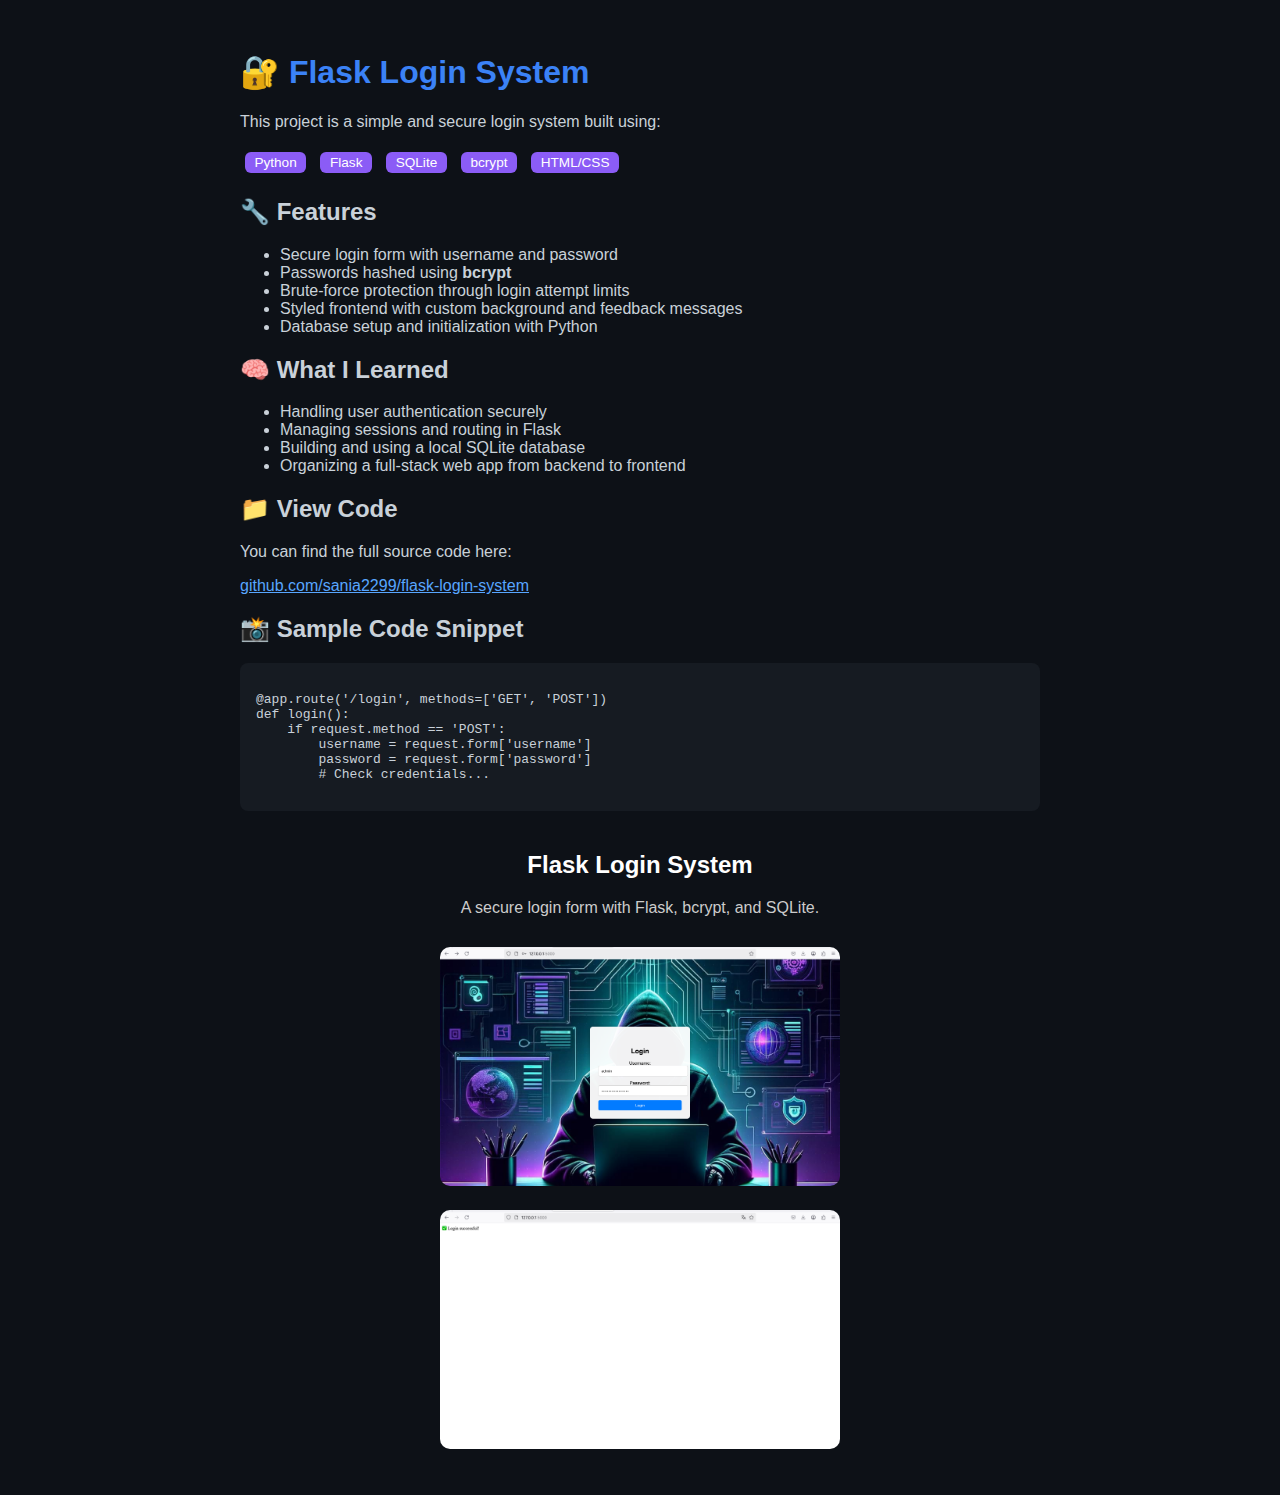
<file: flask-login-system.html>
<!DOCTYPE html>
<html lang="en">
<head>
  <meta charset="UTF-8" />
  <meta name="viewport" content="width=device-width, initial-scale=1.0"/>
  <title>Flask Login System</title>
  <style>
    body {
      background-color: #0d1117;
      color: #c9d1d9;
      font-family: 'Segoe UI', Tahoma, Geneva, Verdana, sans-serif;
      padding: 2rem;
      max-width: 800px;
      margin: auto;
    }
    h1 {
      color: #3b82f6;
    }
    .badge {
      display: inline-block;
      background: #8b5cf6;
      padding: 0.2rem 0.6rem;
      margin: 0.3rem;
      border-radius: 6px;
      color: #fff;
      font-size: 0.85rem;
    }
    a {
      color: #58a6ff;
    }
    .code-block {
      background: #161b22;
      padding: 1rem;
      border-radius: 8px;
      margin-top: 1rem;
      font-family: monospace;
      overflow-x: auto;
    }
  </style>
</head>
<body>
  <h1>🔐 Flask Login System</h1>
  <p>This project is a simple and secure login system built using:</p>
  <div>
    <span class="badge">Python</span>
    <span class="badge">Flask</span>
    <span class="badge">SQLite</span>
    <span class="badge">bcrypt</span>
    <span class="badge">HTML/CSS</span>
  </div>

  <h2>🔧 Features</h2>
  <ul>
    <li>Secure login form with username and password</li>
    <li>Passwords hashed using <strong>bcrypt</strong></li>
    <li>Brute-force protection through login attempt limits</li>
    <li>Styled frontend with custom background and feedback messages</li>
    <li>Database setup and initialization with Python</li>
  </ul>

  <h2>🧠 What I Learned</h2>
  <ul>
    <li>Handling user authentication securely</li>
    <li>Managing sessions and routing in Flask</li>
    <li>Building and using a local SQLite database</li>
    <li>Organizing a full-stack web app from backend to frontend</li>
  </ul>

  <h2>📁 View Code</h2>
  <p>You can find the full source code here:</p>
  <p><a href="https://github.com/sania2299/flask-login-system" target="_blank">github.com/sania2299/flask-login-system</a></p>

  <h2>📸 Sample Code Snippet</h2>
  <div class="code-block">
<pre>
@app.route('/login', methods=['GET', 'POST'])
def login():
    if request.method == 'POST':
        username = request.form['username']
        password = request.form['password']
        # Check credentials...
</pre>
  </div>

<section id="project" style="margin-top: 40px; text-align: center;">
  <h2 style="color: #ffffff;">Flask Login System</h2>
  <p style="color: #ccc; max-width: 700px; margin: auto;">
    A secure login form with Flask, bcrypt, and SQLite.
  </p>
  <div style="margin-top: 20px;">
    <img src="flask-login-system-screenshot-1.png" alt="Login form screenshot" width="400" style="margin: 10px; border-radius: 10px;">
    <img src="flask-login-system-screenshot-2.png" alt="Login success screenshot" width="400" style="margin: 10px; border-radius: 10px;">
  </div>
</section>

</body>
</html>
</file>
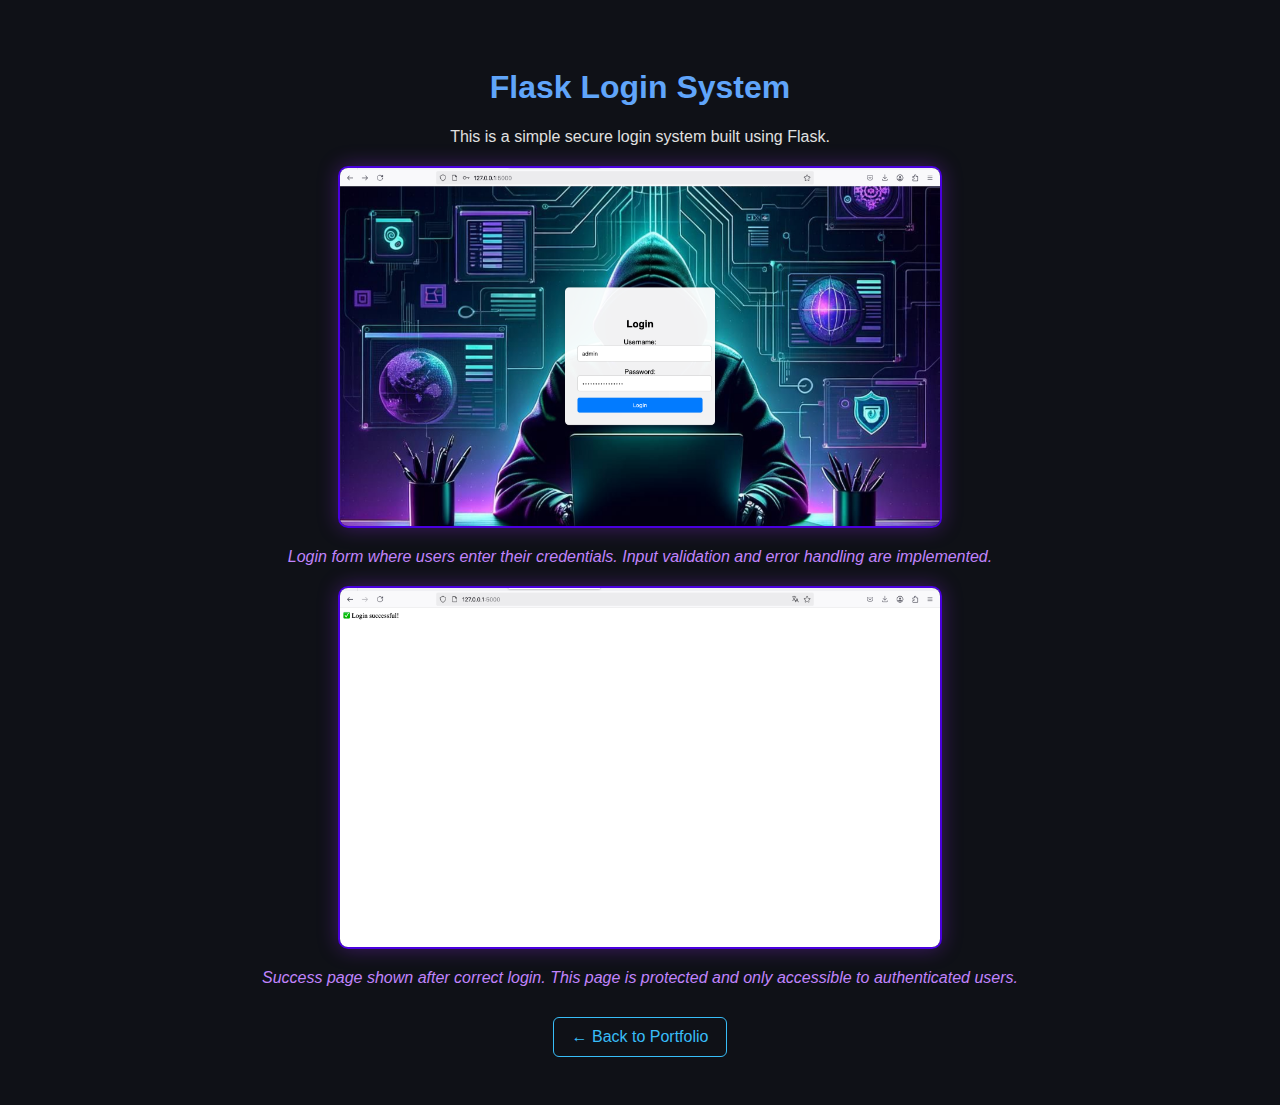
<file: flask-project-kopi.html>
<!DOCTYPE html>
<html lang="en">
<head>
  <meta charset="UTF-8" />
  <meta name="viewport" content="width=device-width, initial-scale=1.0"/>
  <title>Flask Login System</title>
  <link rel="stylesheet" href="style.css" />
  <style>
    .screenshot {
      max-width: 600px;
      width: 100%;
      height: auto;
      margin: 20px auto;
      box-shadow: 0 0 20px rgba(138, 43, 226, 0.4);
      border-radius: 10px;
      border: 2px solid #4a00e0;
      display: block;
    }

    .caption {
      margin-top: 10px;
      font-style: italic;
      color: #c084fc;
      max-width: 90%;
      margin-left: auto;
      margin-right: auto;
    }

    body {
      background-color: #0f1117;
      color: #e0e0e0;
      font-family: 'Segoe UI', Tahoma, Geneva, Verdana, sans-serif;
      text-align: center;
      padding: 40px;
    }

    h1 {
      color: #60a5fa;
    }

    .btn {
      display: inline-block;
      margin-top: 30px;
      text-decoration: none;
      color: #38bdf8;
      border: 1px solid #38bdf8;
      padding: 10px 18px;
      border-radius: 6px;
      transition: 0.3s ease;
    }

    .btn:hover {
      background: #38bdf8;
      color: #0f1117;
    }
  </style>
</head>
<body>

  <h1>Flask Login System</h1>
  <p>This is a simple secure login system built using Flask.</p>

  <div>
    <img src="flask-login-system-screenshot-1.png" alt="Login page screenshot" class="screenshot" />
    <div class="caption">
      Login form where users enter their credentials. Input validation and error handling are implemented.
    </div>
  </div>

  <div>
    <img src="flask-login-system-screenshot-2.png" alt="Success message screenshot" class="screenshot" />
    <div class="caption">
      Success page shown after correct login. This page is protected and only accessible to authenticated users.
    </div>
  </div>

  <a href="index.html" class="btn">← Back to Portfolio</a>

</body>
</html>
</file>
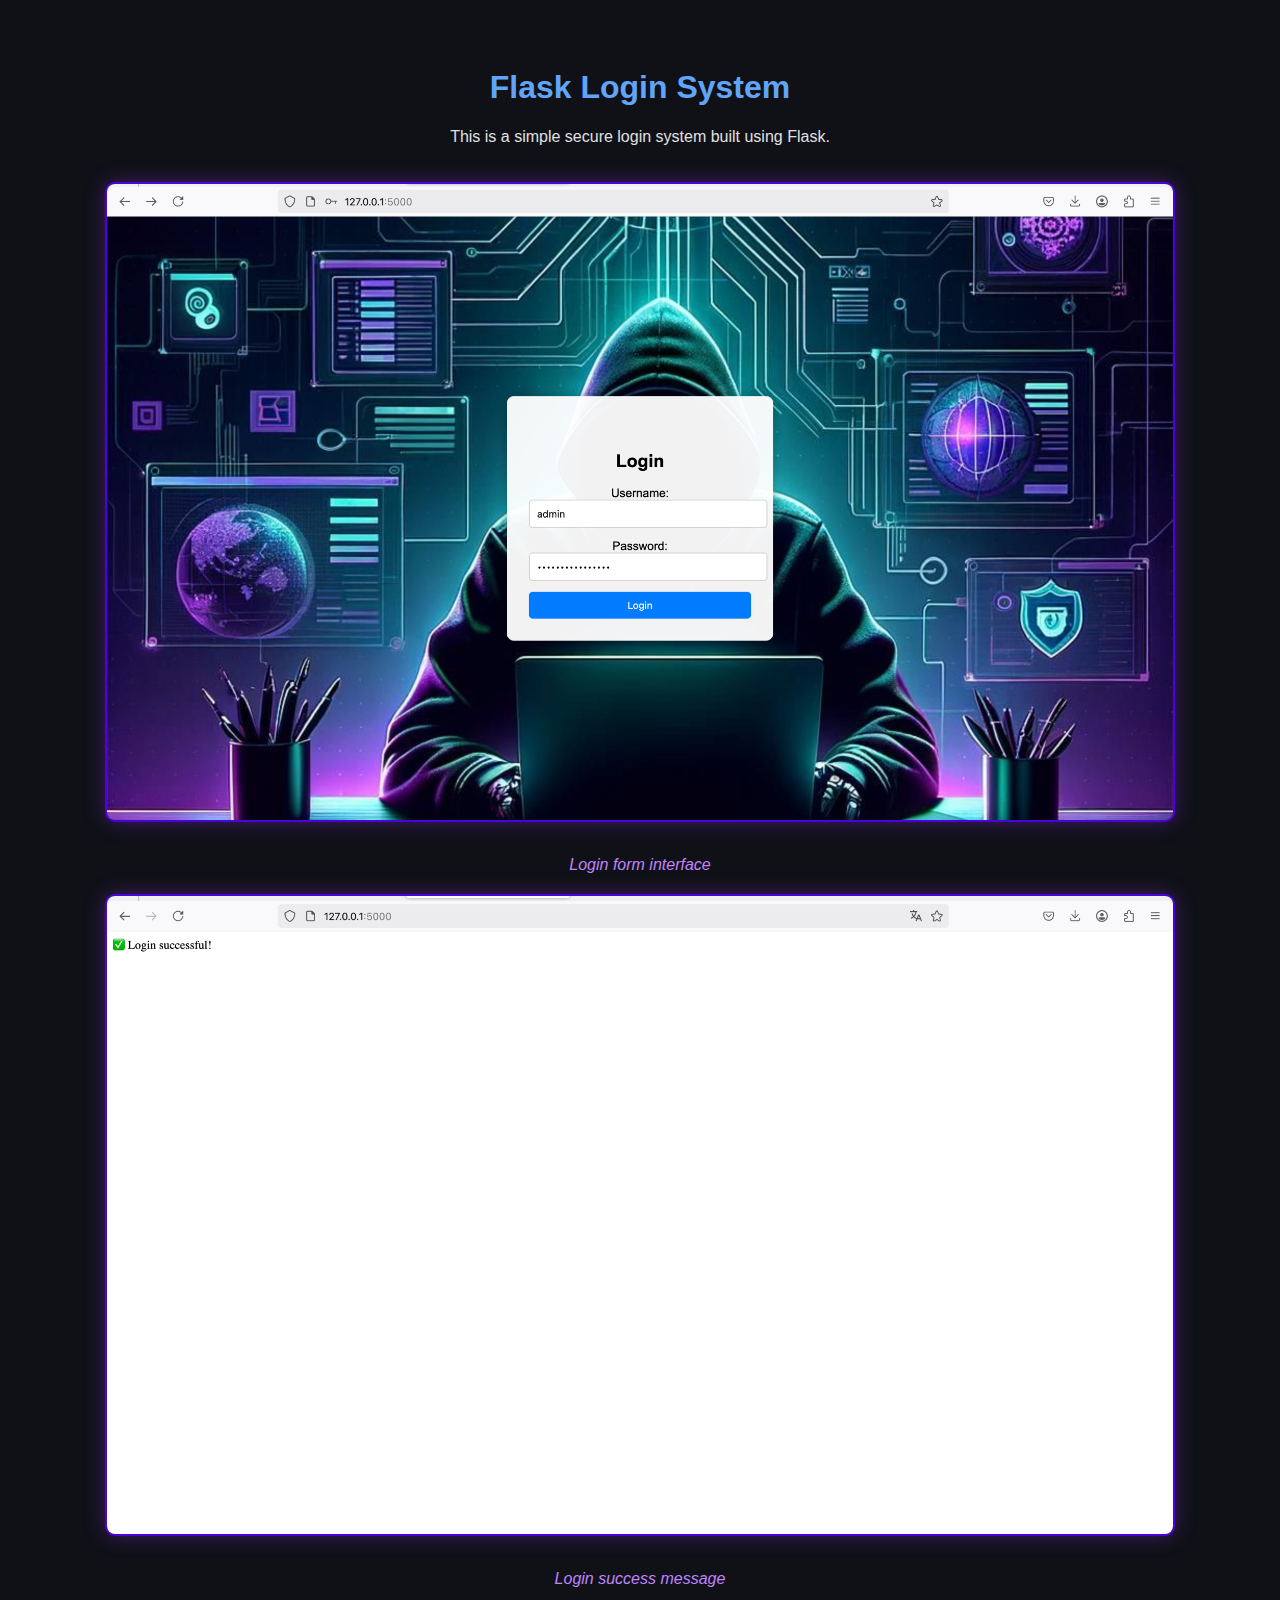
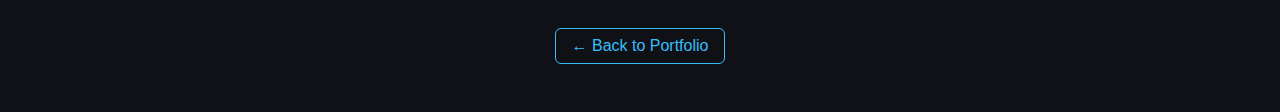
<file: flask-project.html>
<!DOCTYPE html>
<html lang="en">
<head>
  <meta charset="UTF-8" />
  <meta name="viewport" content="width=device-width, initial-scale=1.0"/>
  <title>Flask Login System</title>
  <style>
    body {
      background-color: #0f1117;
      color: #e0e0e0;
      font-family: 'Segoe UI', Tahoma, Geneva, Verdana, sans-serif;
      text-align: center;
      padding: 40px;
    }

    h1 {
      color: #60a5fa;
    }

    .screenshot {
      max-width: 90%;
      margin: 20px auto;
      box-shadow: 0 0 20px rgba(138, 43, 226, 0.4);
      border-radius: 10px;
      border: 2px solid #4a00e0;
    }

    .caption {
      margin-top: 10px;
      font-style: italic;
      color: #c084fc;
    }

    a.back {
      display: inline-block;
      margin-top: 40px;
      text-decoration: none;
      color: #38bdf8;
      border: 1px solid #38bdf8;
      padding: 8px 16px;
      border-radius: 6px;
      transition: background 0.3s;
    }

    a.back:hover {
      background: #38bdf8;
      color: #0f1117;
    }
  </style>
</head>
<body>

  <h1>Flask Login System</h1>
  <p>This is a simple secure login system built using Flask.</p>

  <div>
    <img src="flask-login-system-screenshot-1.png" alt="Login page screenshot" class="screenshot" />
    <div class="caption">Login form interface</div>
  </div>

  <div>
    <img src="flask-login-system-screenshot-2.png" alt="Success message screenshot" class="screenshot" />
    <div class="caption">Login success message</div>
  </div>

  <a href="index.html" class="back">← Back to Portfolio</a>

</body>
</html>
</file>
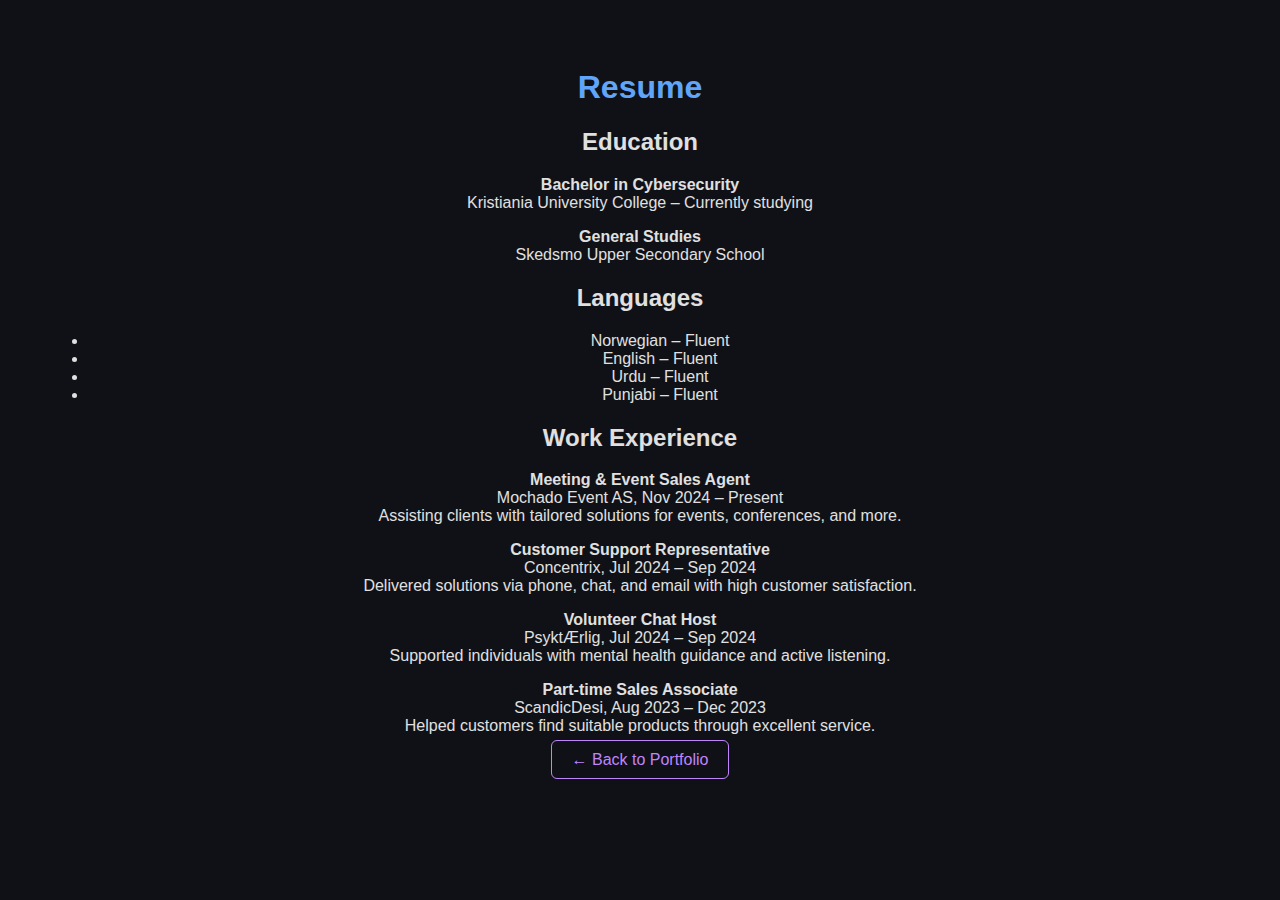
<file: resume.html>
<!DOCTYPE html>
<html lang="en">
<head>
  <meta charset="UTF-8" />
  <meta name="viewport" content="width=device-width, initial-scale=1.0"/>
  <title>Resume - Sania Bokhari</title>
  <link rel="stylesheet" href="style.css" />
</head>
<body>

  <h1>Resume</h1>
  <h2>Education</h2>
  <p><strong>Bachelor in Cybersecurity</strong><br>
  Kristiania University College – Currently studying</p>
  <p><strong>General Studies</strong><br>
  Skedsmo Upper Secondary School</p>

  <h2>Languages</h2>
  <ul>
    <li>Norwegian – Fluent</li>
    <li>English – Fluent</li>
    <li>Urdu – Fluent</li>
    <li>Punjabi – Fluent</li>
  </ul>

  <h2>Work Experience</h2>
  <p><strong>Meeting & Event Sales Agent</strong><br>
  Mochado Event AS, Nov 2024 – Present<br>
  Assisting clients with tailored solutions for events, conferences, and more.</p>

  <p><strong>Customer Support Representative</strong><br>
  Concentrix, Jul 2024 – Sep 2024<br>
  Delivered solutions via phone, chat, and email with high customer satisfaction.</p>

  <p><strong>Volunteer Chat Host</strong><br>
  PsyktÆrlig, Jul 2024 – Sep 2024<br>
  Supported individuals with mental health guidance and active listening.</p>

  <p><strong>Part-time Sales Associate</strong><br>
  ScandicDesi, Aug 2023 – Dec 2023<br>
  Helped customers find suitable products through excellent service.</p>

  <a href="index.html" class="btn">← Back to Portfolio</a>

</body>
</html>
</file>
<file: style.css>
body {
  background-color: #0f1117;
  color: #e0e0e0;
  font-family: 'Segoe UI', Tahoma, Geneva, Verdana, sans-serif;
  text-align: center;
  padding: 40px;
}

h1 {
  color: #60a5fa;
}

.highlight {
  color: #3b82f6;
}

.links {
  margin: 20px 0;
}

.btn {
  background: none;
  color: #c084fc;
  border: 1px solid #c084fc;
  padding: 10px 20px;
  margin: 0 10px;
  text-decoration: none;
  border-radius: 6px;
  transition: all 0.3s ease;
}

.btn:hover {
  background-color: #c084fc;
  color: #0f1117;
}

.btn.download {
  display: inline-block;
  margin-top: 30px;
  background-color: #3b82f6;
  color: white;
  border: none;
}

.btn.download:hover {
  background-color: #60a5fa;
}

.intro-detail {
  margin-top: 1.5em;
  max-width: 600px;
  margin-left: auto;
  margin-right: auto;
  line-height: 1.6;
  color: #cccccc;
  font-size: 1.05rem;
}
</file>
